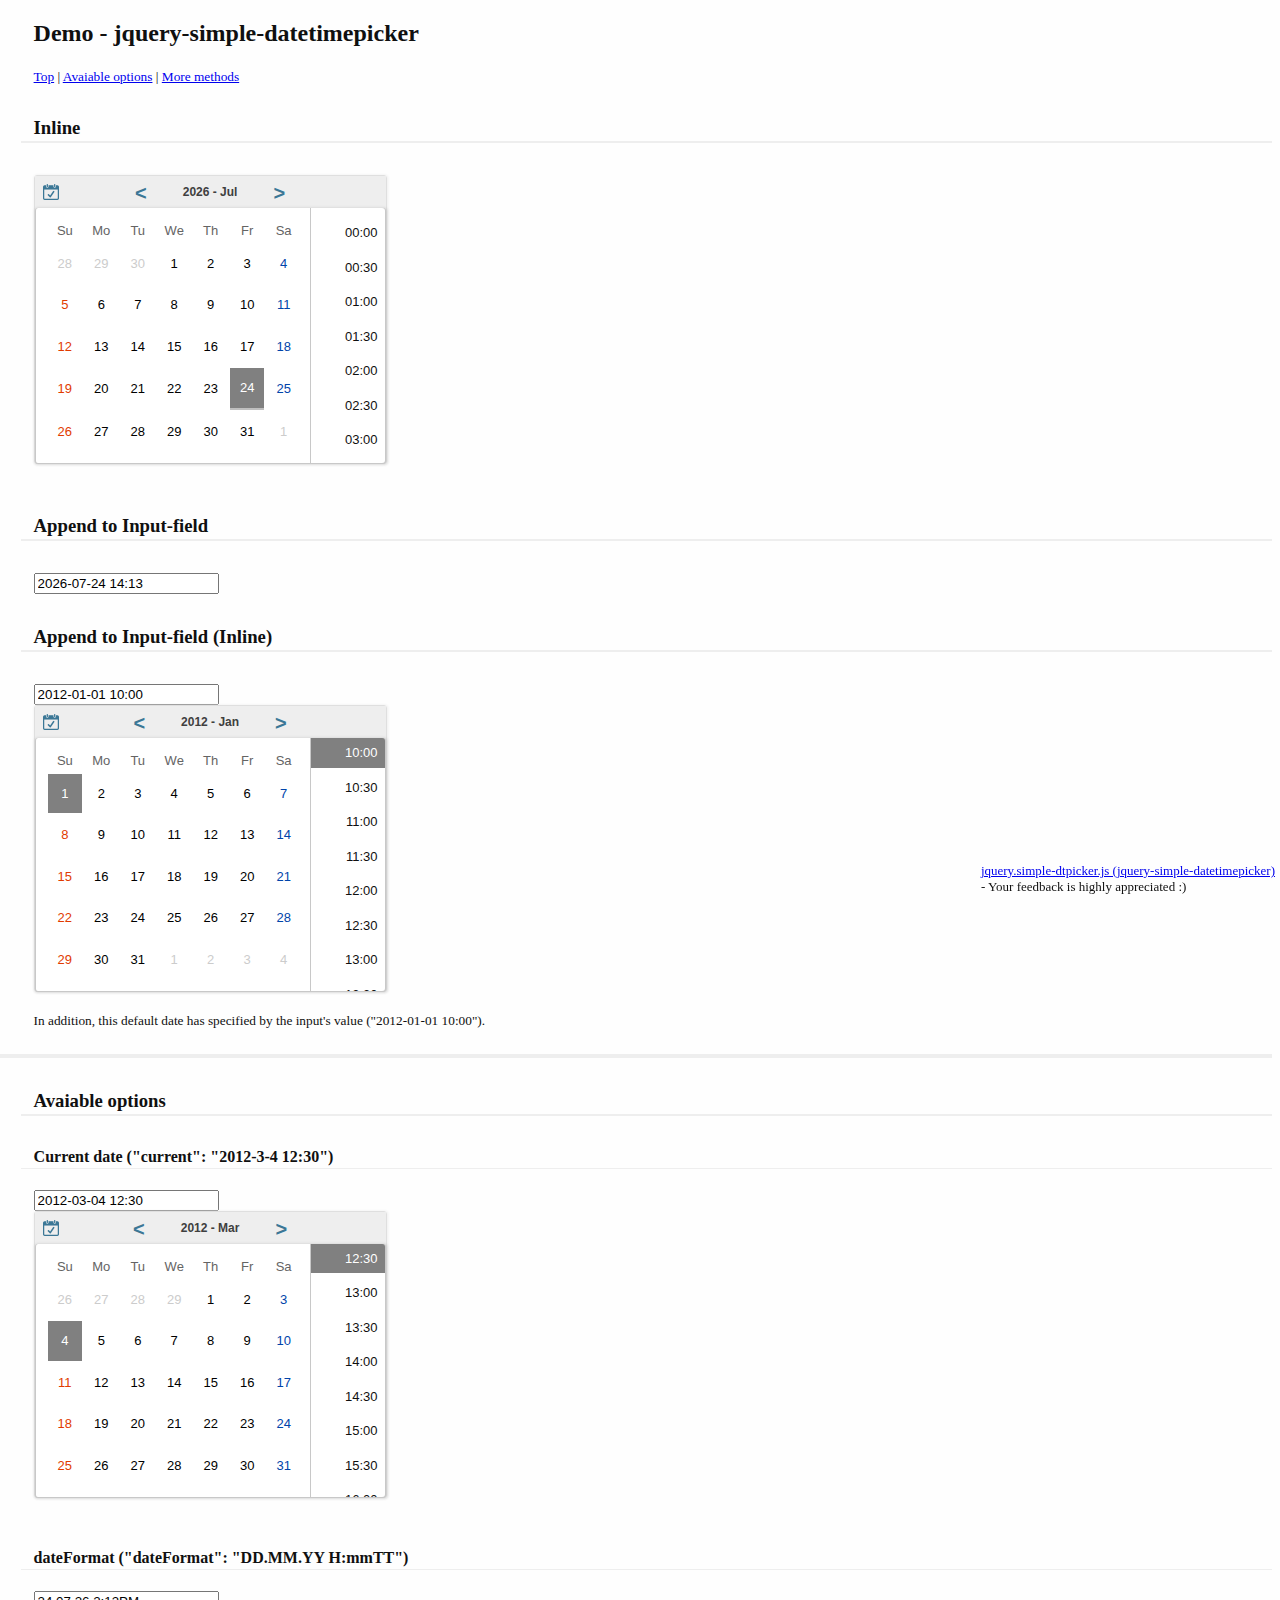
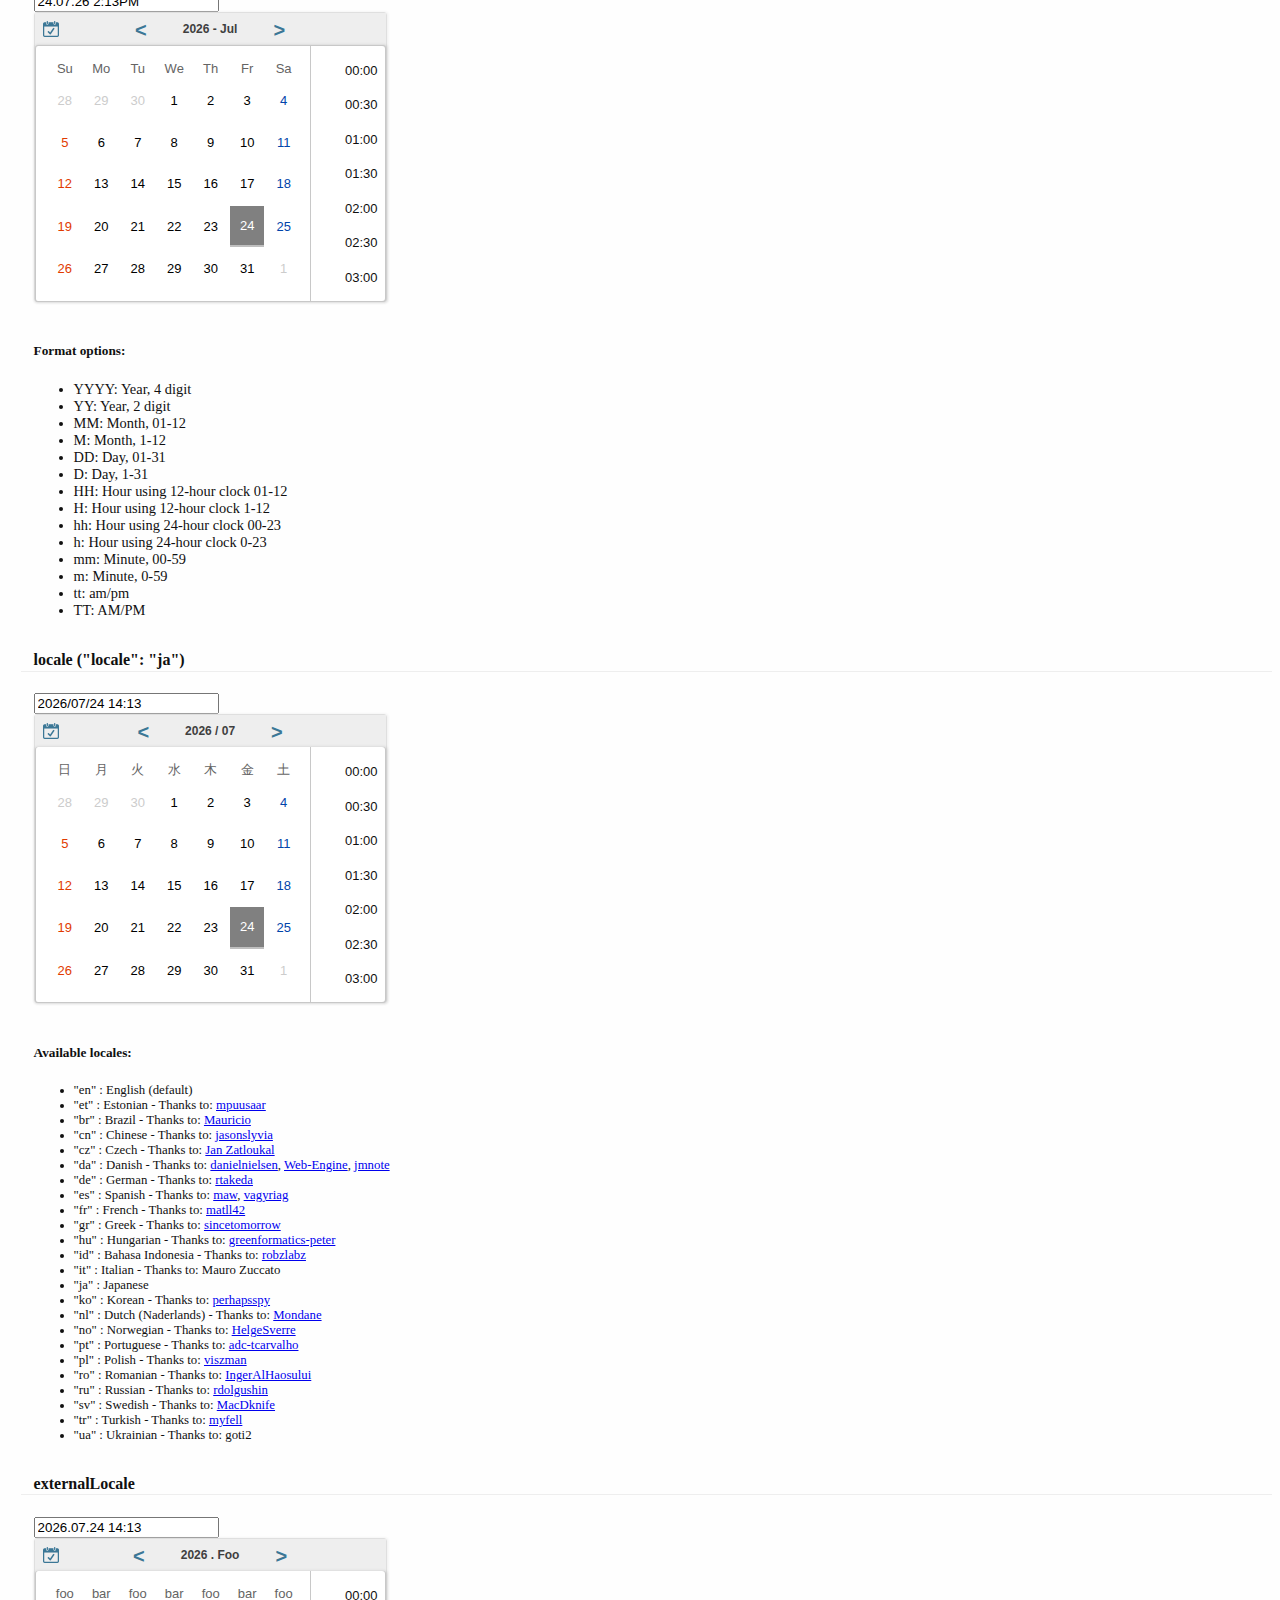
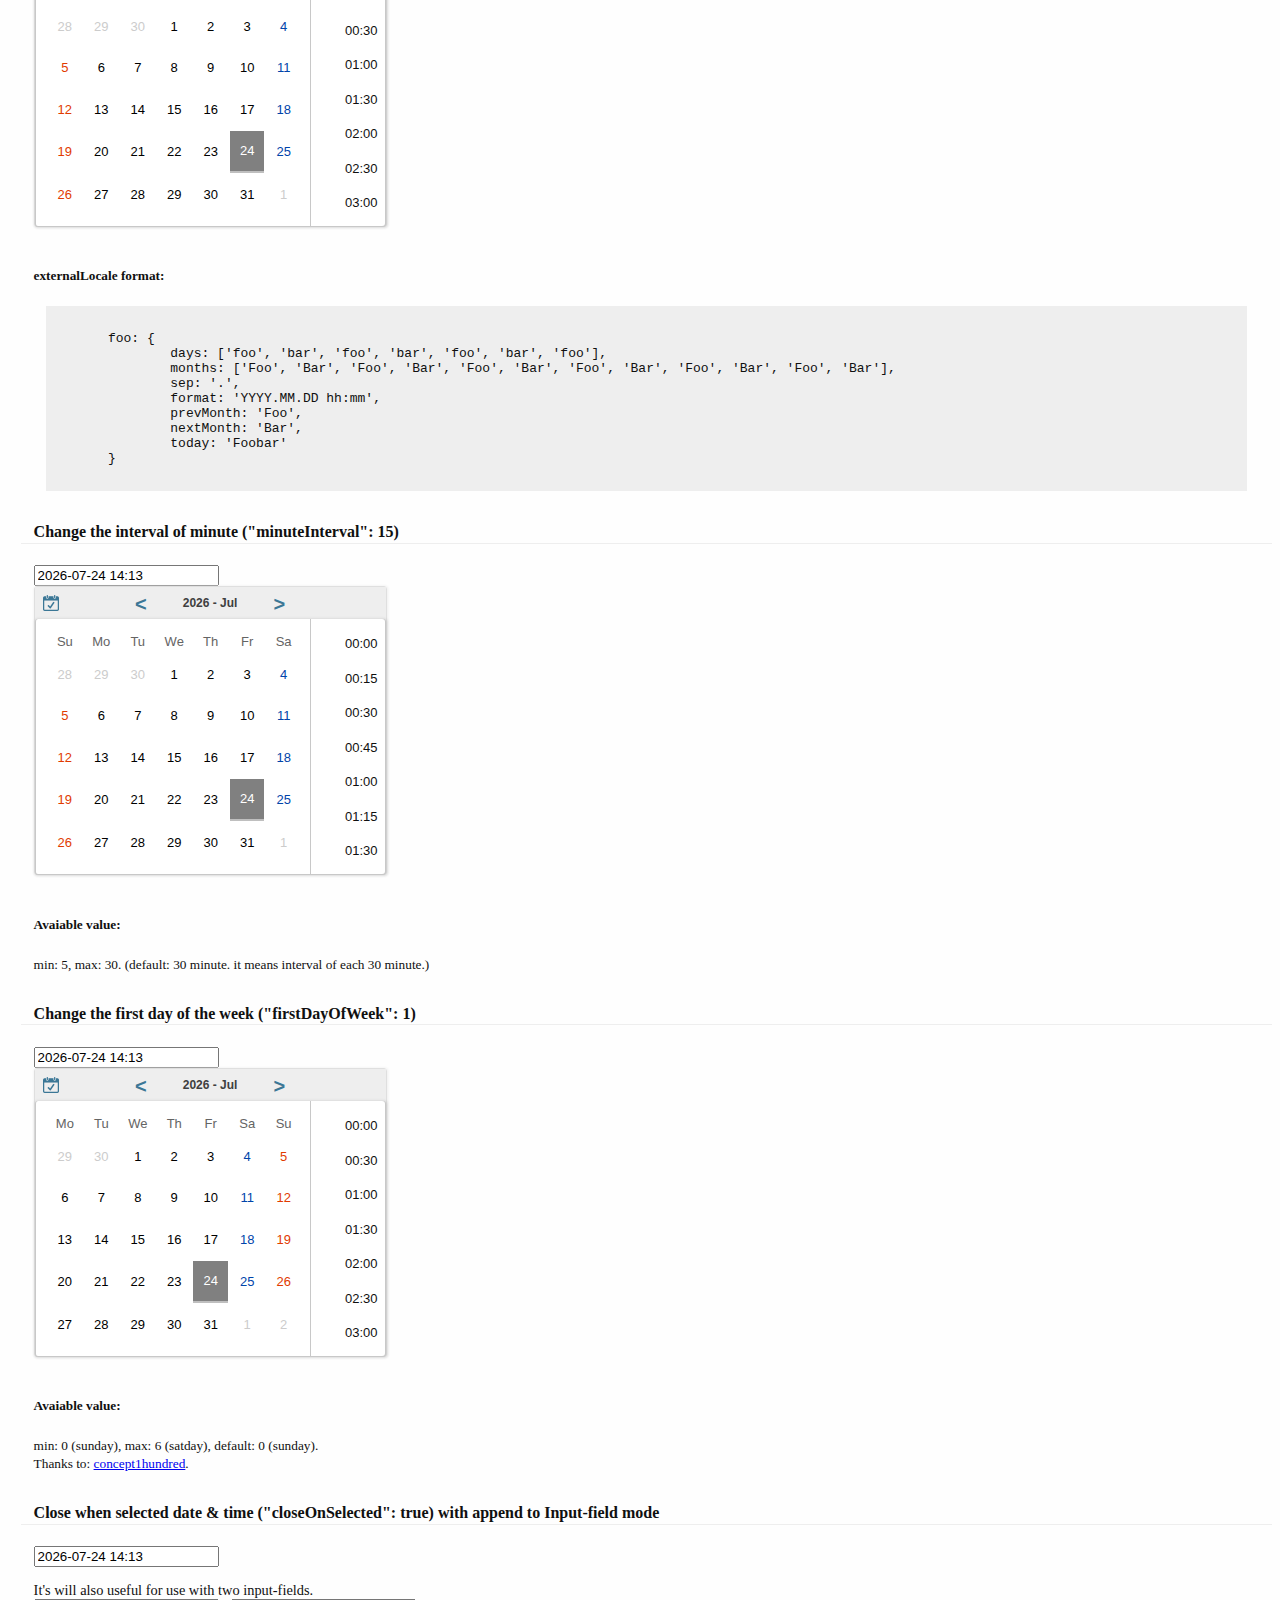
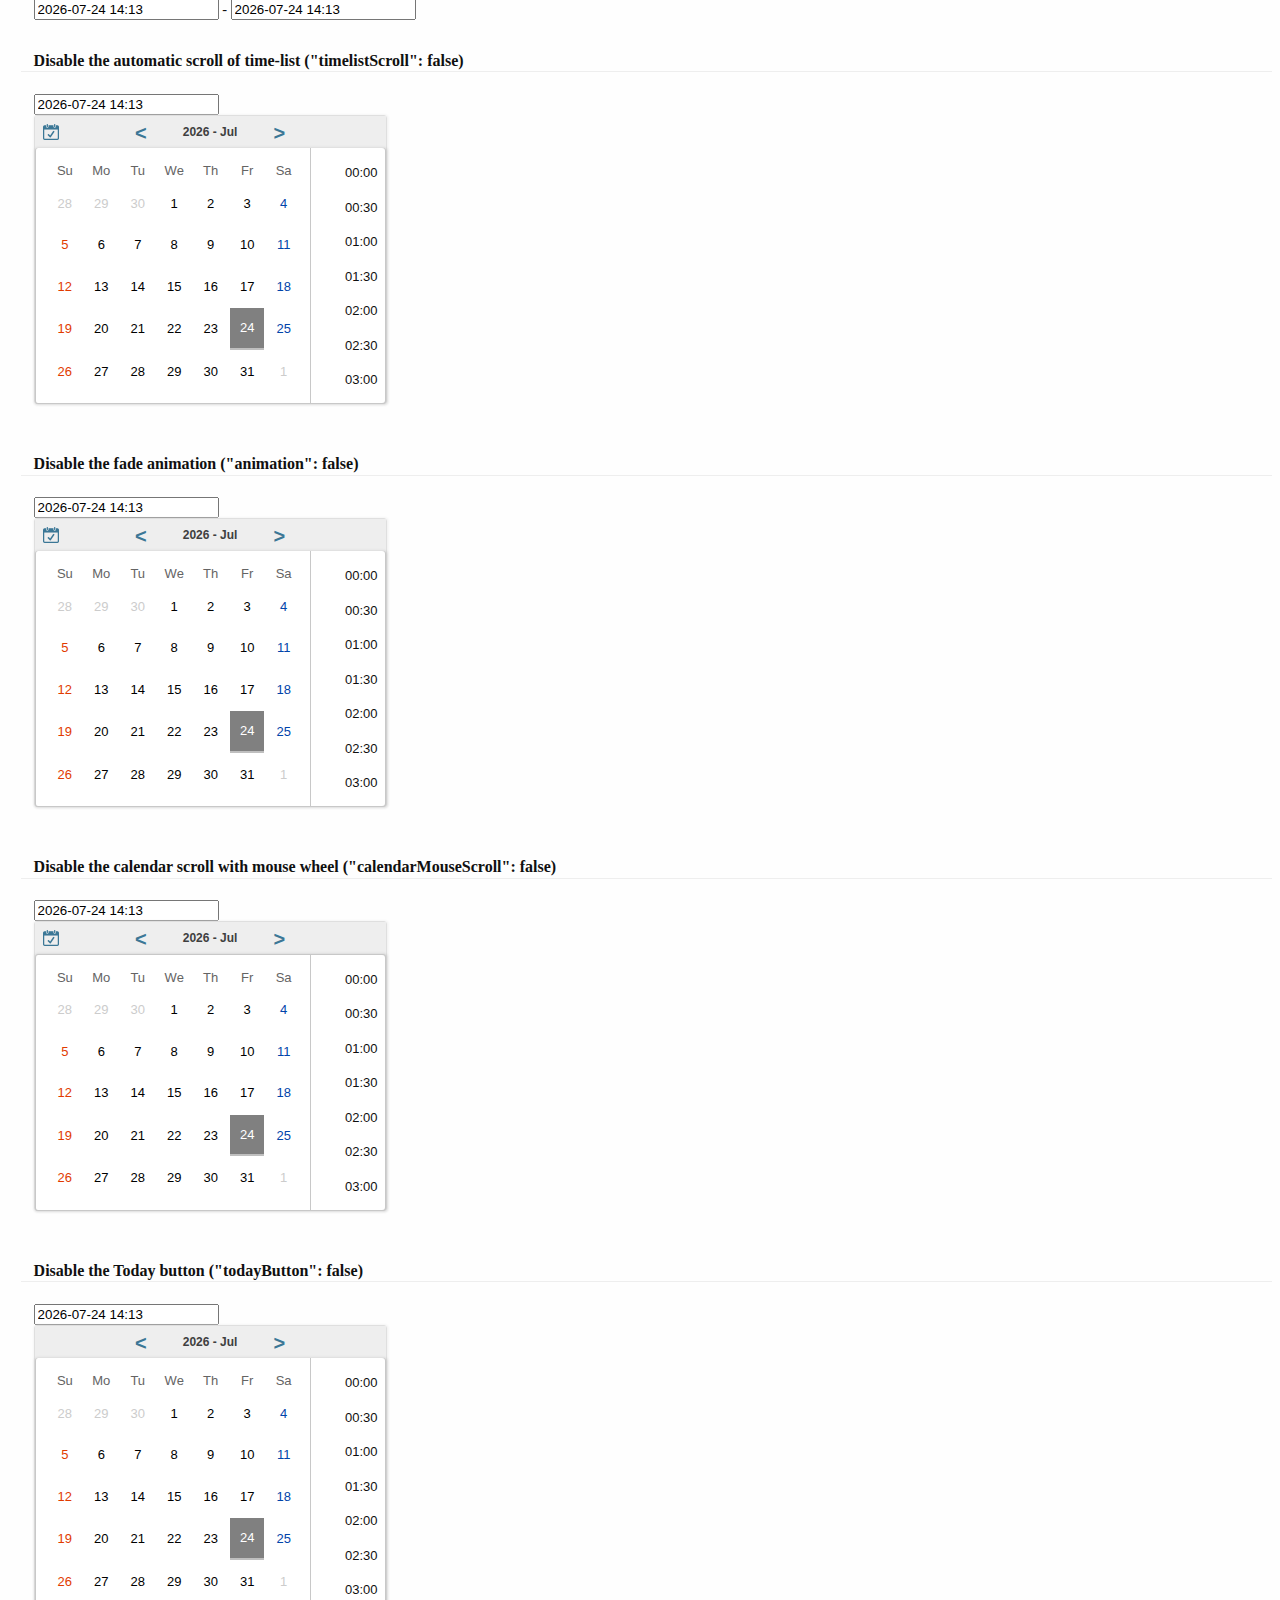
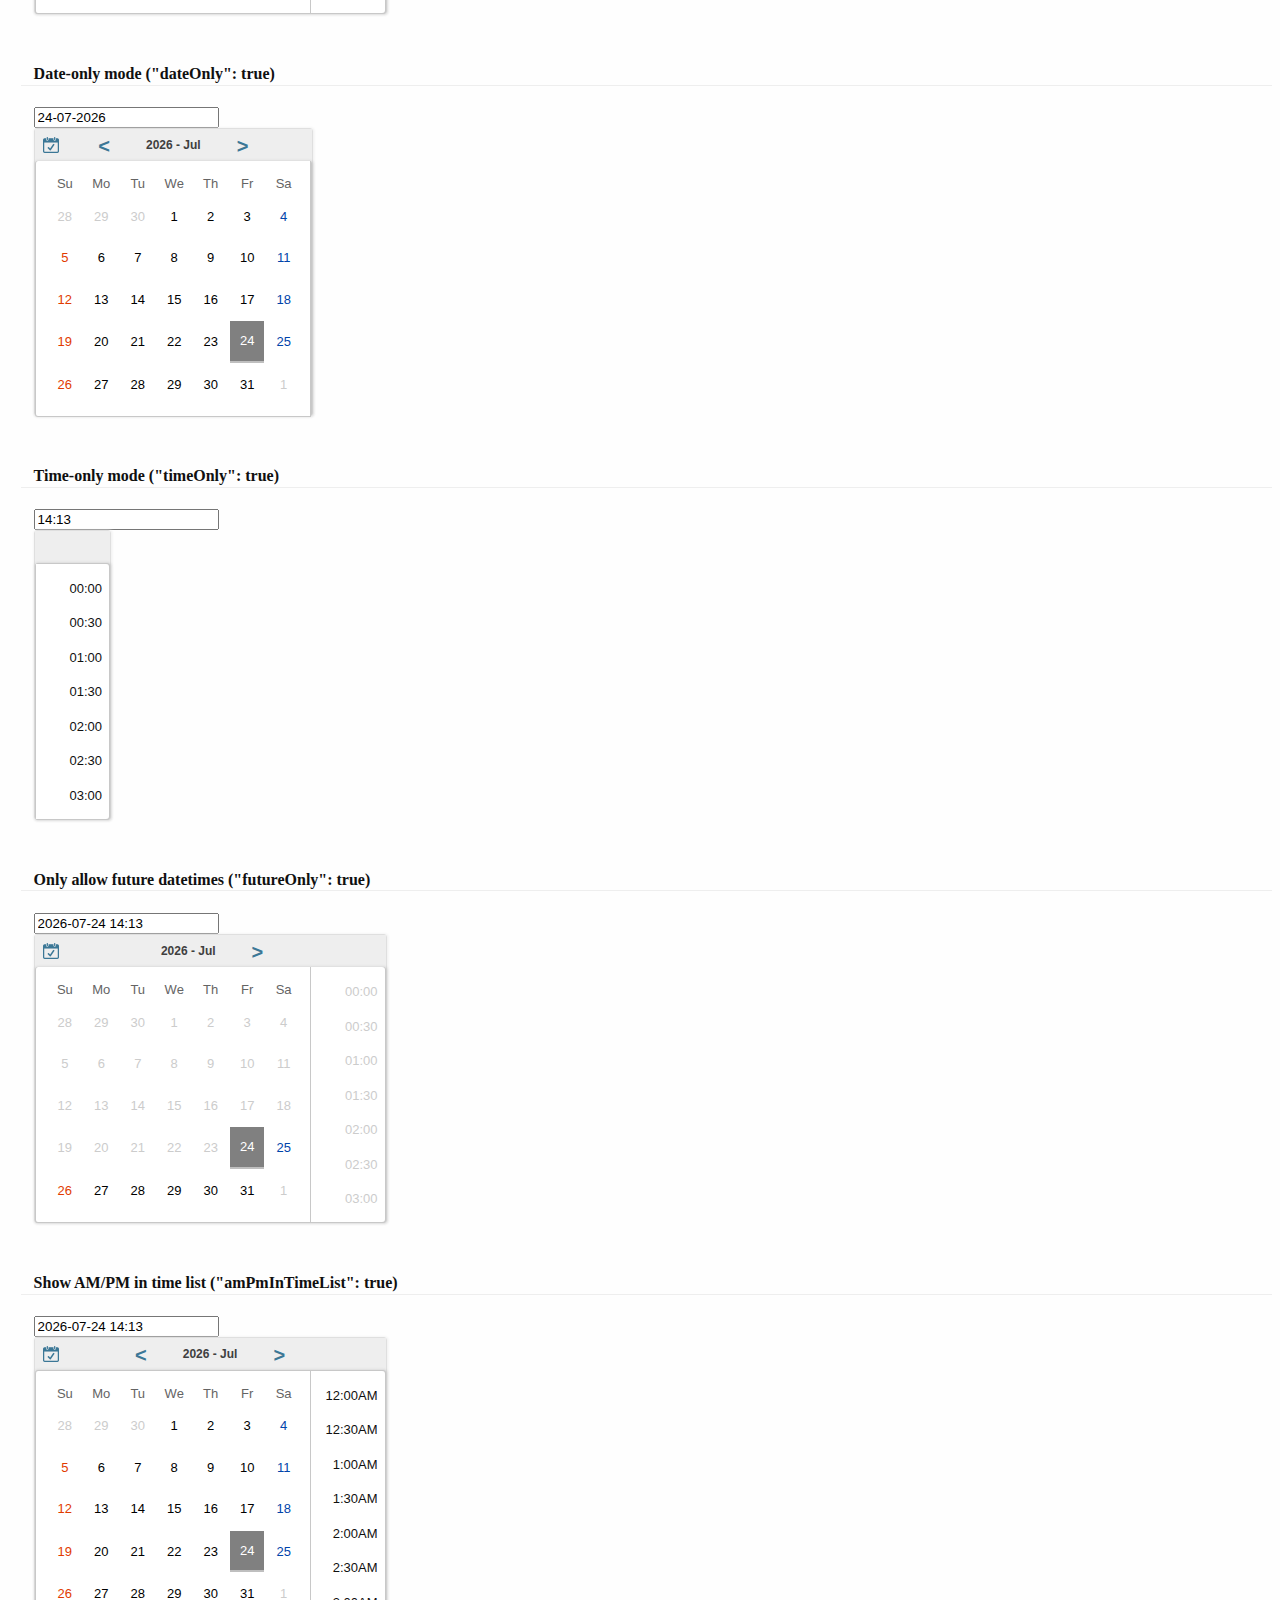
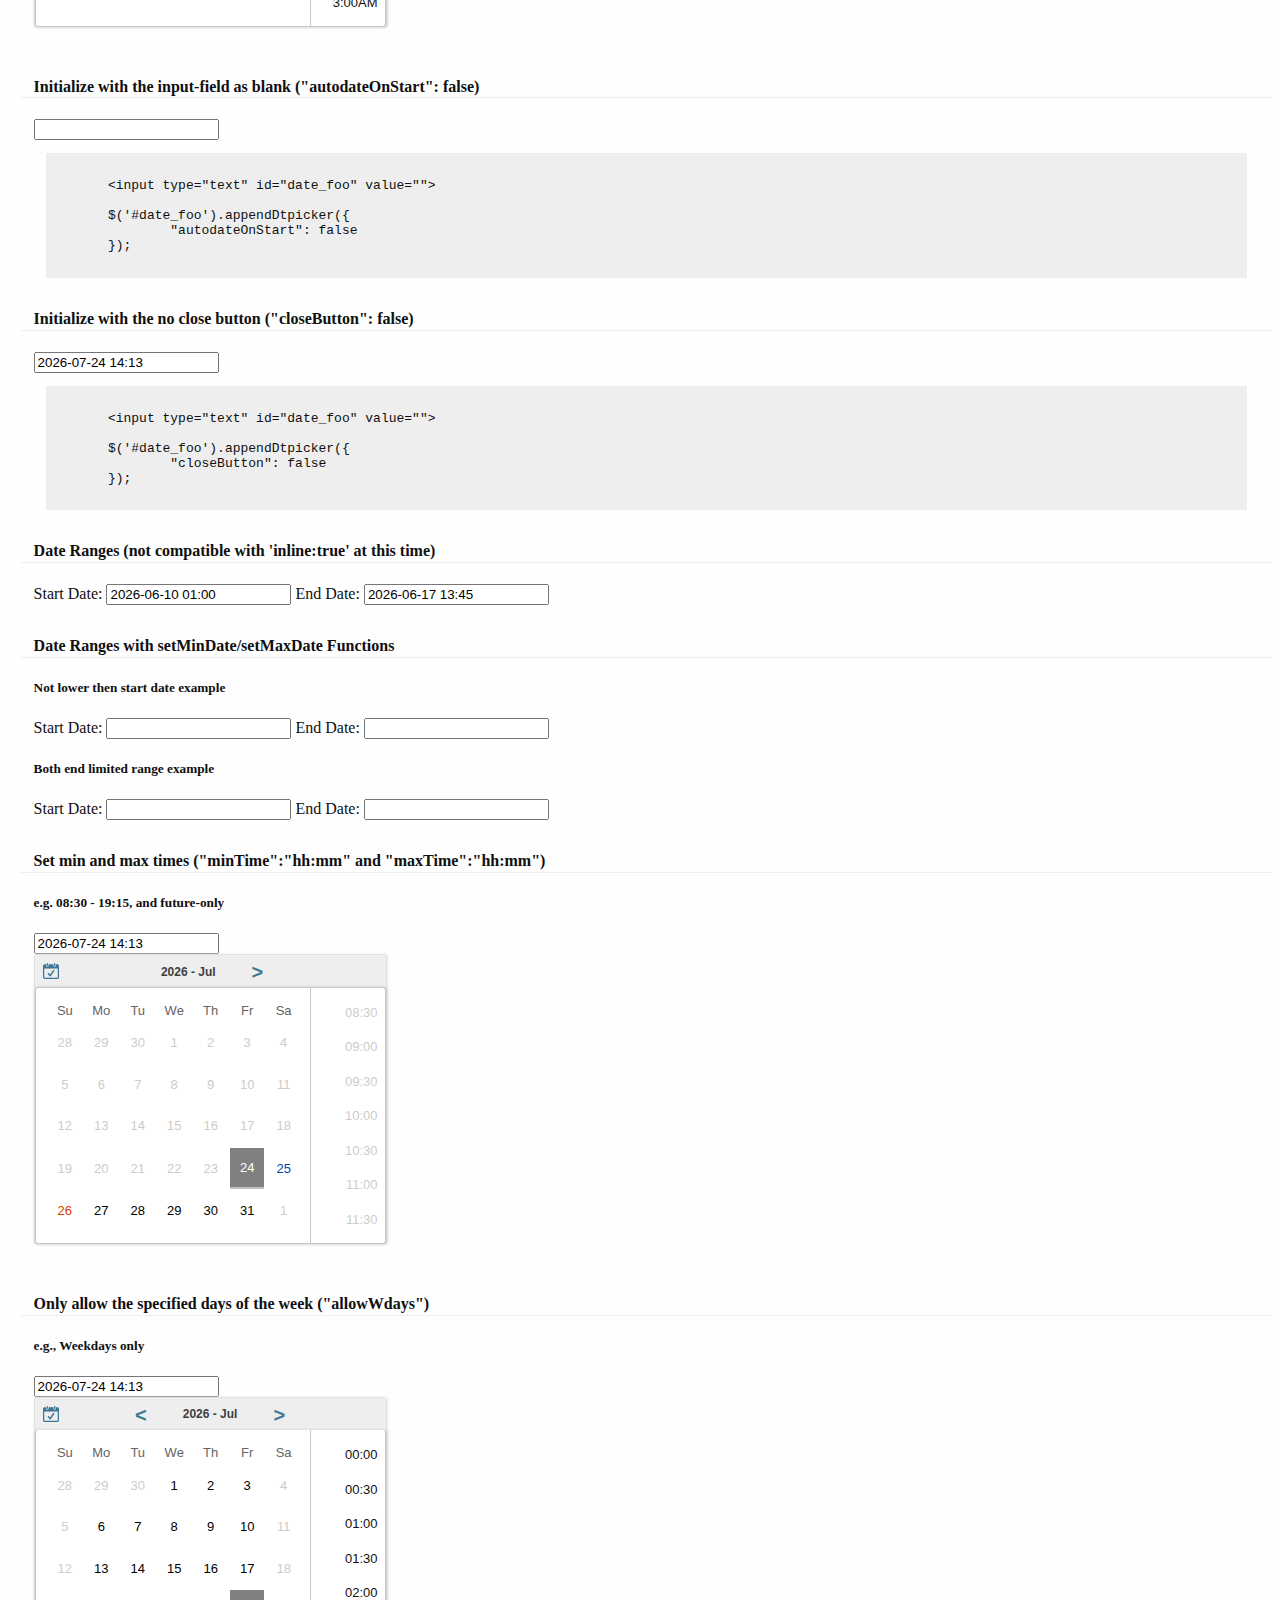
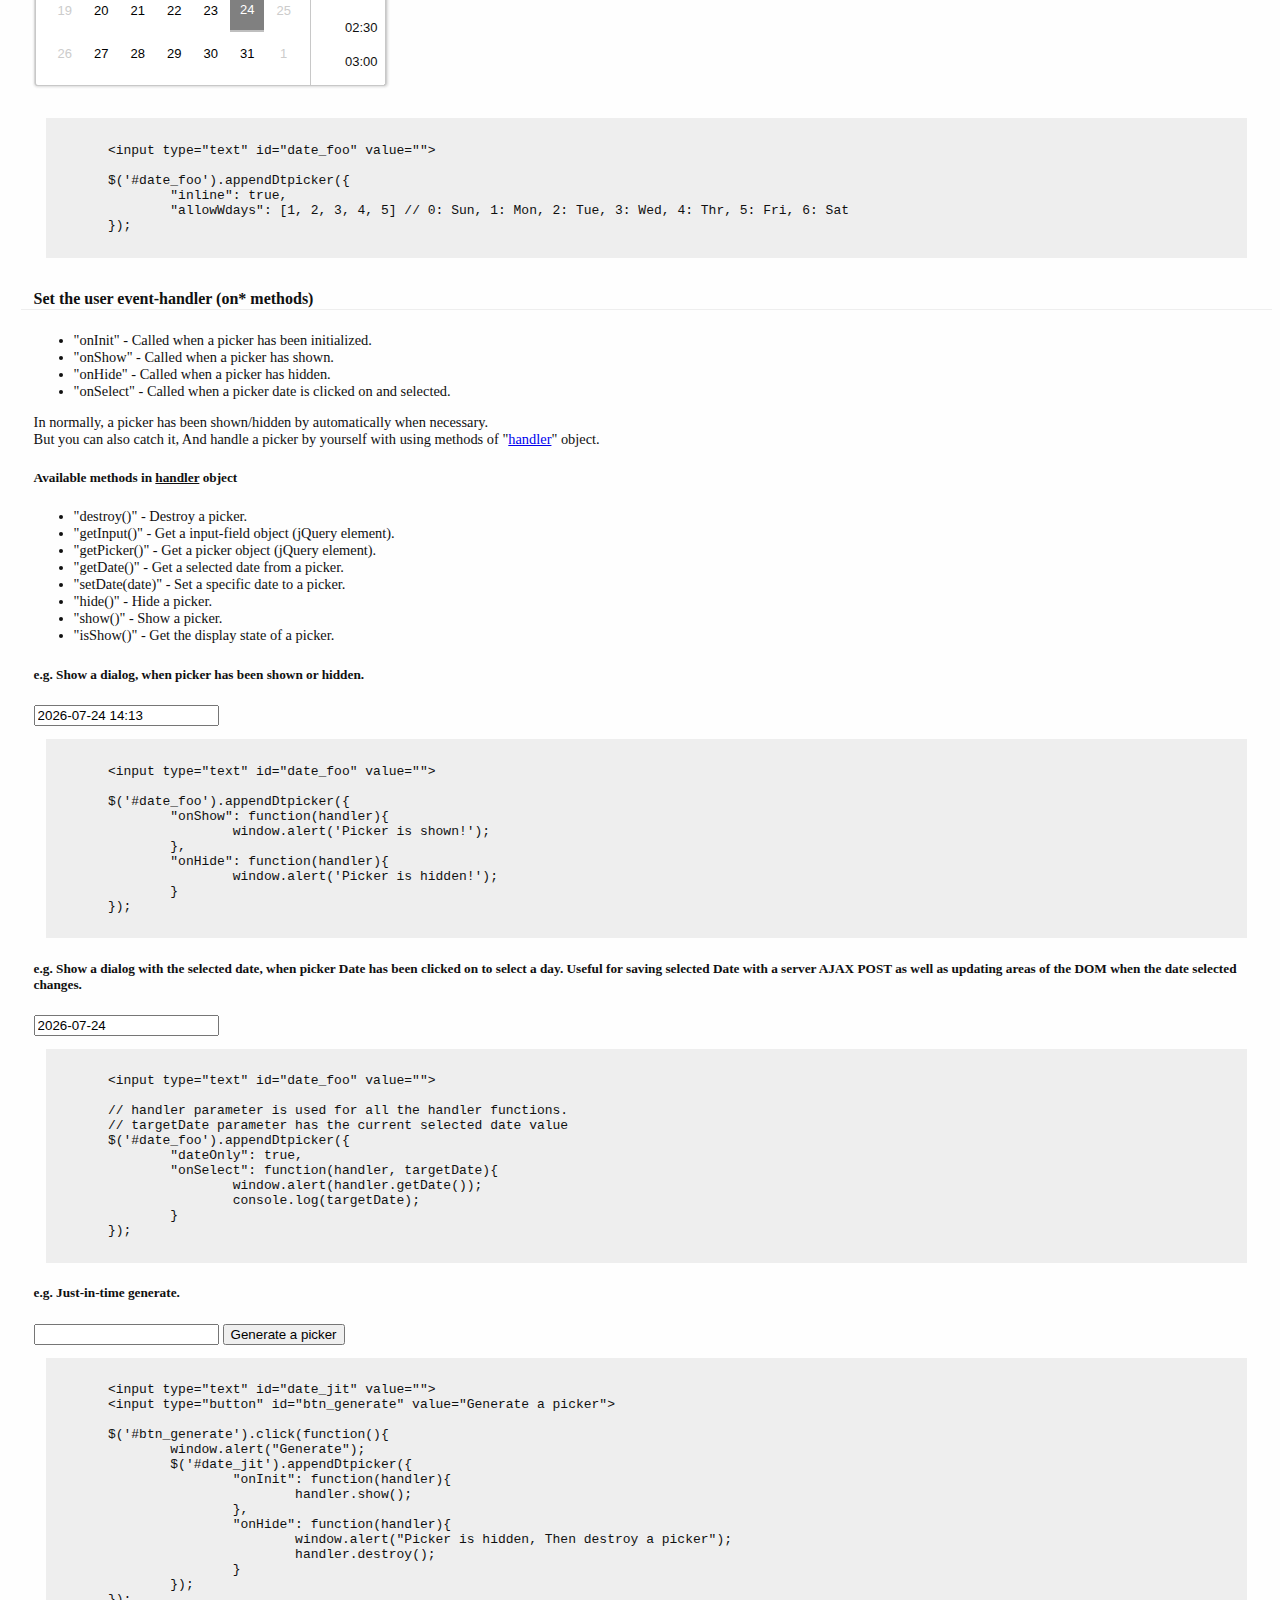
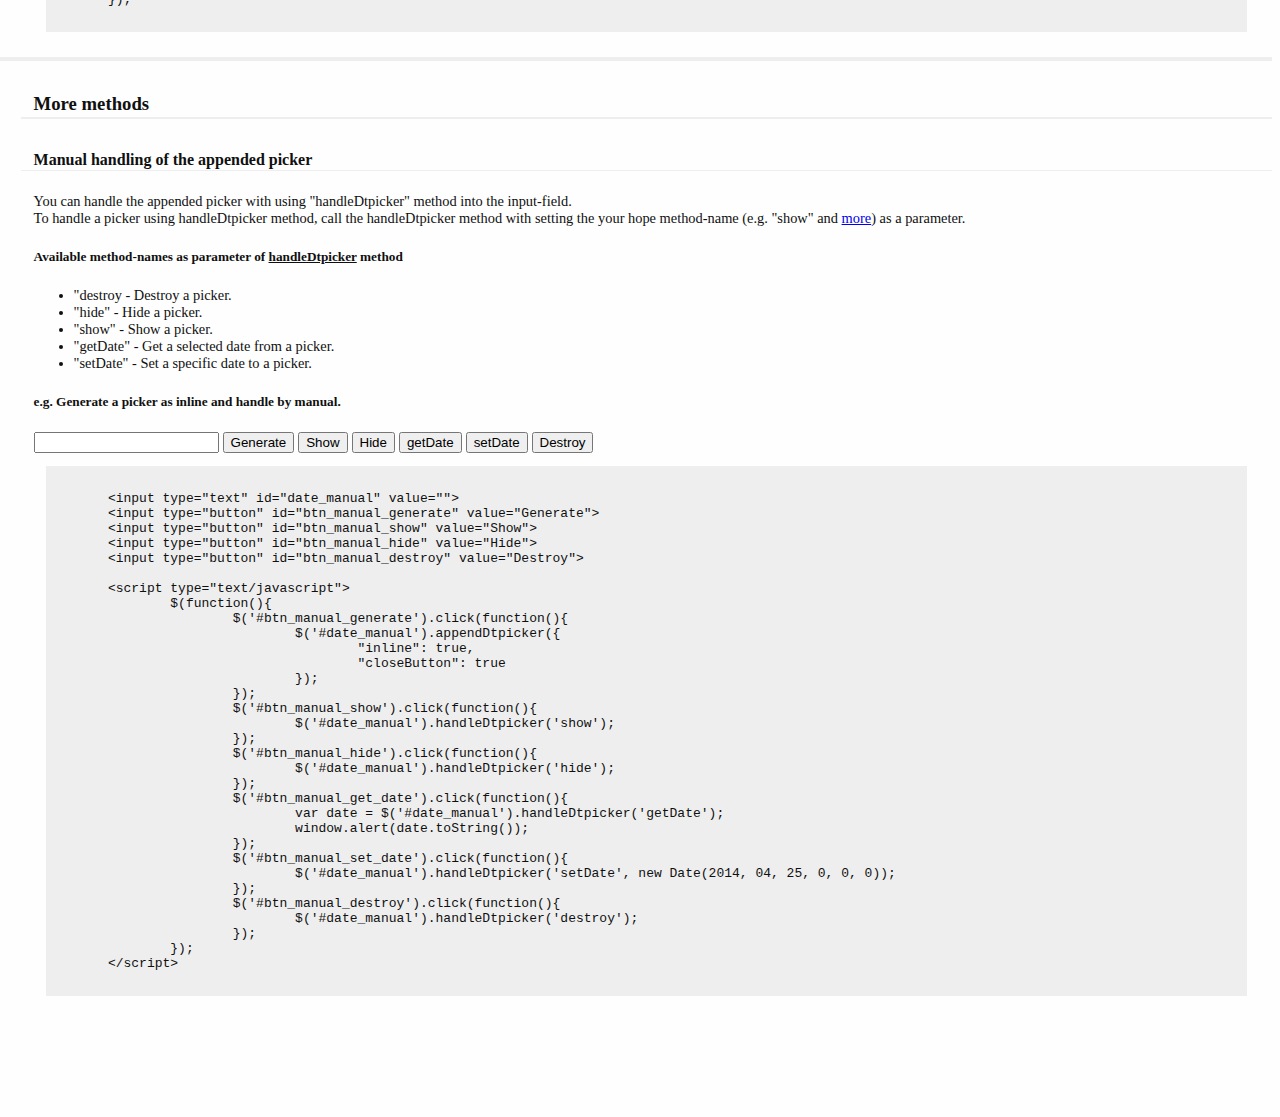
<file: assets/js/jQuery-Date-Time-Picke-Plugin-Simple-Datetimepicker/jquery.simple-dtpicker.html>
<!DOCTYPE html>
<html>
<head>
	<meta charset="UTF-8">
	<title>Demo - jquery-simple-datetimepicker</title>
    <link rel="icon" href="http://203.193.173.125/buildriseshine/favicon.png" />

	<!--Requirement jQuery-->
	<script type="text/javascript" src="http://ajax.googleapis.com/ajax/libs/jquery/1.7.2/jquery.min.js"></script>
	<!--Load Script and Stylesheet -->
	<script type="text/javascript" src="jquery.simple-dtpicker.js"></script>
	<link type="text/css" href="jquery.simple-dtpicker.css" rel="stylesheet" />
	<!---->

	<style type="text/css">
		body { background-color: #fefefe; padding-left: 2%; padding-bottom: 100px; color: #101010; }
		footer{ font-size:small;position:fixed;right:5px;bottom:5px; }
		a:link, a:visited  { color: #0000ee; }
		pre{ background-color: #eeeeee; margin-left: 1%; margin-right: 2%; padding: 2% 2% 2% 5%; }
		p { font-size: 0.9rem; }
		ul { font-size: 0.9rem; }
		hr { border: 2px solid #eeeeee; margin: 2% 0% 2% -3%; }
		h3 { border-bottom: 2px solid #eeeeee; margin: 2rem 0 2rem -1%; padding-left: 1%; padding-bottom: 0.1em; }
		h4 { border-bottom: 1px solid #eeeeee; margin-top: 2rem; margin-left: -1%; padding-left: 1%; padding-bottom: 0.1em; }
	</style>
</head>
<body>
	<header>
		<h2>Demo - jquery-simple-datetimepicker</h2>
	</header>
	<small class="nav"><a href="#">Top</a> | <a href="#section_available_options">Avaiable options</a> | <a href="#section_more_methods">More methods</a></small>

	<h3>Inline</h3>
	<div id="date_picker"> </div>
	<script type="text/javascript">
		$(function(){
			$('#date_picker').dtpicker();
		});
	</script>

	<h3>Append to Input-field</h3>
	<input type="text" name="date" value="">
	<script type="text/javascript">
		$(function(){
			$('*[name=date]').appendDtpicker();
		});
	</script>

	<h3>Append to Input-field (Inline)</h3>
	<input type="text" name="date2" value="2012/01/01 10:00">
	<script type="text/javascript">
		$(function(){
			$('*[name=date2]').appendDtpicker({"inline": true});
		});
	</script>
	<small>In addition, this default date has specified by the input's value ("2012-01-01 10:00").</small>

	<hr />

	<h3 id="section_available_options">Avaiable options</h3>

		<h4>Current date ("current": "2012-3-4 12:30")</h4>
		<input type="text" name="date3" value="">
		<script type="text/javascript">
			$(function(){
				$('*[name=date3]').appendDtpicker({
					"inline": true,
					"current": "2012-3-4 12:30"
				});
			});
		</script>

		<h4>dateFormat ("dateFormat": "DD.MM.YY H:mmTT")</h4>
		<input type="text" name="date4" value="">
		<script type="text/javascript">
			$(function(){
				$('*[name=date4]').appendDtpicker({
					"inline": true,
					"dateFormat": "DD.MM.YY H:mmTT"
				});
			});
		</script>
		<h5>Format options:</h5>
		<ul>
			<li>YYYY: Year, 4 digit</li>
			<li>YY: Year, 2 digit</li>
			<li>MM: Month, 01-12</li>
			<li>M: Month, 1-12</li>
			<li>DD: Day, 01-31</li>
			<li>D: Day, 1-31</li>
			<li>HH: Hour using 12-hour clock 01-12</li>
			<li>H: Hour using 12-hour clock 1-12</li>
			<li>hh: Hour using 24-hour clock 00-23</li>
			<li>h: Hour using 24-hour clock 0-23</li>
			<li>mm: Minute, 00-59</li>
			<li>m: Minute, 0-59</li>
			<li>tt: am/pm</li>
			<li>TT: AM/PM</li>
		</ul>

		<h4>locale ("locale": "ja")</h4>
		<input type="text" name="date5" value="">
		<script type="text/javascript">
			$(function(){
				$('*[name=date5]').appendDtpicker({
					"inline": true,
					"locale": "ja"
				});
			});
		</script>
		<h5>Available locales:</h5>
		<ul style="font-size: 0.8em;">
			<li>"en" : English (default)</li>
			<li>"et" : Estonian - Thanks to: <a href="https://github.com/mpuusaar">mpuusaar</a></li>
			<li>"br" : Brazil - Thanks to: <a href="http://www.mauricioprof.com/site/principal.php">Mauricio</a></li>
			<li>"cn" : Chinese - Thanks to: <a href="https://github.com/jasonslyvia">jasonslyvia</a></li>
			<li>"cz" : Czech - Thanks to: <a href="http://rotten77.cz/">Jan Zatloukal</a></li>
			<li>"da" : Danish - Thanks to: <a href="https://github.com/danielnielsen">danielnielsen</a>, <a href="https://github.com/Web-Engine">Web-Engine</a>, <a href="https://github.com/jmnote">jmnote</a></li>
			<li>"de" : German - Thanks to: <a href="https://github.com/rtakeda">rtakeda</a></li>
			<li>"es" : Spanish - Thanks to: <a href="https://github.com/maw">maw</a>, <a href="https://github.com/vagyriag">vagyriag</a></li>
			<li>"fr" : French - Thanks to: <a href="https://github.com/matll42">matll42</a></li>
			<li>"gr" : Greek - Thanks to: <a href="https://github.com/sincetomorrow">sincetomorrow</a></li>
			<li>"hu" : Hungarian - Thanks to: <a href="https://github.com/greenformatics-peter">greenformatics-peter</a></li>
			<li>"id" : Bahasa Indonesia - Thanks to: <a href="https://github.com/robzlabz">robzlabz</a></li>
			<li>"it" : Italian - Thanks to: Mauro Zuccato</li>
			<li>"ja" : Japanese</li>
			<li>"ko" : Korean - Thanks to: <a href="https://github.com/perhapsspy">perhapsspy</a></li>
			<li>"nl" : Dutch (Naderlands) - Thanks to: <a href="https://github.com/Mondane">Mondane</a></li>
			<li>"no" : Norwegian - Thanks to: <a href="https://github.com/HelgeSverre">HelgeSverre</a></li>
			<li>"pt" : Portuguese - Thanks to: <a href="https://github.com/adc-tcarvalho">adc-tcarvalho</a></li>
			<li>"pl" : Polish - Thanks to: <a href="https://github.com/viszman">viszman</a></li>
			<li>"ro" : Romanian - Thanks to: <a href="https://github.com/IngerAlHaosului">IngerAlHaosului</a></li>
			<li>"ru" : Russian - Thanks to: <a href="https://github.com/rdolgushin">rdolgushin</a></li>
			<li>"sv" : Swedish - Thanks to: <a href="https://github.com/MacDknife">MacDknife</a></li>
			<li>"tr" : Turkish - Thanks to: <a href="https://github.com/myfell">myfell</a></li>
			<li>"ua" : Ukrainian - Thanks to: goti2</li>
		</ul>

		<h4>externalLocale</h4>
		<input type="text" name="externalLocale" value="">
		<script type="text/javascript">
			$(function(){
				$('*[name=externalLocale]').appendDtpicker({
					"inline": true,
					"locale": "foo",
					"externalLocale": {
						foo: {
							days: ['foo', 'bar', 'foo', 'bar', 'foo', 'bar', 'foo'],
							months: ['Foo', 'Bar', 'Foo', 'Bar', 'Foo', 'Bar', 'Foo', 'Bar', 'Foo', 'Bar', 'Foo', 'Bar'],
							sep: '.',
							format: 'YYYY.MM.DD hh:mm',
							prevMonth: 'Foo',
							nextMonth: 'Bar',
							today: 'Foobar'
						}
					}
				});
			});
		</script>
		<h5>externalLocale format:</h5>
		<pre>foo: {
	days: ['foo', 'bar', 'foo', 'bar', 'foo', 'bar', 'foo'],
	months: ['Foo', 'Bar', 'Foo', 'Bar', 'Foo', 'Bar', 'Foo', 'Bar', 'Foo', 'Bar', 'Foo', 'Bar'],
	sep: '.',
	format: 'YYYY.MM.DD hh:mm',
	prevMonth: 'Foo',
	nextMonth: 'Bar',
	today: 'Foobar'
}</pre>

		<h4>Change the interval of minute ("minuteInterval": 15)</h4>
		<input type="text" name="date6" value="">
		<script type="text/javascript">
			$(function(){
				$('*[name=date6]').appendDtpicker({
					"inline": true,
					"minuteInterval": 15
				});
			});
		</script>
		<h5>Avaiable value:</h5>
		<small>min: 5, max: 30. (default: 30 minute. it means interval of each 30 minute.)</small><br />

		<h4>Change the first day of the week ("firstDayOfWeek": 1)</h4>
		<input type="text" name="date8" value="">
		<script type="text/javascript">
			$(function(){
				$('*[name=date8]').appendDtpicker({
					"inline": true,
					"firstDayOfWeek": 1
				});
			});
		</script>
		<h5>Avaiable value:</h5>
		<small>min: 0 (sunday), max: 6 (satday), default: 0 (sunday). </small><br />
		<small>Thanks to: <a href="https://github.com/concept1hundred">concept1hundred</a>.</small>

		<h4>Close when selected date &amp; time ("closeOnSelected": true) with append to Input-field mode</h4>
		<p>
			<input type="text" name="date9" value="">
			<script type="text/javascript">
				$(function(){
					$('*[name=date9]').appendDtpicker({
						"closeOnSelected": true
					});
				});
			</script>
		</p>

		<p>
			It's will also useful for use with two input-fields.<br />
			<input type="text" name="date10" value="">
			-
			<input type="text" name="date11" value="">
			<script type="text/javascript">
				$(function(){
					$('*[name=date10]').appendDtpicker({
						"closeOnSelected": true
					});
				});
				$(function(){
					$('*[name=date11]').appendDtpicker({
						"closeOnSelected": true
					});
				});
			</script>
		</p>

		<h4>Disable the automatic scroll of time-list ("timelistScroll": false)</h4>
		<input type="text" name="date12" value="">
		<script type="text/javascript">
			$(function(){
				$('*[name=date12]').appendDtpicker({
					"inline": true,
					"timelistScroll": false
				});
			});
		</script>

		<h4>Disable the fade animation ("animation": false)</h4>
		<input type="text" name="date7" value="">
		<script type="text/javascript">
			$(function(){
				$('*[name=date7]').appendDtpicker({
					"inline": true,
					"animation": false
				});
			});
		</script>

		<h4>Disable the calendar scroll with mouse wheel ("calendarMouseScroll": false)</h4>
		<input type="text" name="date13" value="">
		<script type="text/javascript">
			$(function(){
				$('*[name=date13]').appendDtpicker({
					"inline": true,
					"calendarMouseScroll": false
				});
			});
		</script>

		<h4>Disable the Today button ("todayButton": false)</h4>
		<input type="text" name="date14" value="">
		<script type="text/javascript">
			$(function(){
				$('*[name=date14]').appendDtpicker({
					"inline": true,
					"todayButton": false
				});
			});
		</script>

		<h4>Date-only mode ("dateOnly": true)</h4>
		<input type="text" name="date15" value="">
		<script type="text/javascript">
			$(function(){
				$('*[name=date15]').appendDtpicker({
					"inline": true,
					"dateOnly": true,
					"dateFormat": "DD-MM-YYYY"
				});
			});
		</script>

		<h4>Time-only mode ("timeOnly": true)</h4>
		<input type="text" name="date-time-only" value="">
		<script type="text/javascript">
			$(function(){
				$('*[name=date-time-only]').appendDtpicker({
					"inline": true,
					"timeOnly": true,
				});
			});
		</script>

		<h4>Only allow future datetimes ("futureOnly": true)</h4>
		<input type="text" name="date16" value="">
		<script type="text/javascript">
			$(function(){
				$('*[name=date16]').appendDtpicker({
					"inline": true,
					"futureOnly": true
				});
			});
		</script>

		<h4>Show AM/PM in time list ("amPmInTimeList": true)</h4>
		<input type="text" name="date19" value="">
		<script type="text/javascript">
			$(function(){
				$('*[name=date19]').appendDtpicker({
					"inline": true,
					"amPmInTimeList": true
				});
			});
		</script>

		<h4>Initialize with the input-field as blank ("autodateOnStart": false)</h4>
		<div>
			<input type="text" name="date_false_autodateonstart" value="">
			<script type="text/javascript">
				$(function(){
					$('*[name=date_false_autodateonstart]').appendDtpicker({
						"autodateOnStart": false
					});
				});
			</script>
			<pre>
&lt;input type=&quot;text&quot; id=&quot;date_foo&quot; value=&quot;&quot;&gt;

$('#date_foo').appendDtpicker({
	"autodateOnStart": false
});</pre>
		</div>

		<h4>Initialize with the no close button ("closeButton": false)</h4>
		<div>
			<input type="text" name="date_false_closeButton" value="">
			<script type="text/javascript">
				$(function(){
					$('*[name=date_false_closeButton]').appendDtpicker({
						"closeButton": false
					});
				});
			</script>
			<pre>
&lt;input type=&quot;text&quot; id=&quot;date_foo&quot; value=&quot;&quot;&gt;

$('#date_foo').appendDtpicker({
	"closeButton": false
});</pre>
		</div>

		<h4>Date Ranges (not compatible with 'inline:true' at this time)</h4>
		<label for='start_time'> Start Date: </label>
			<input type="text" name="start_time" id="start_time" value="">

		<label for='end_time'> End Date: </label>
			<input type="text" name="end_time" id="end_time" value="">
		<script type="text/javascript">
			$(function(){
			 	// -- Example Only - Set the date range --
				var d = new Date();
				d.setDate(10);
				$('#start_time').val(d.getFullYear() + '-' + d.getMonth() + '-' + d.getDate() + " 1:00 pm");
				// Example Only - Set the end date to 7 days in the future so we have an actual
				d.setDate(d.getDate() + 7);
				$('#end_time').val(d.getFullYear() + '-' + d.getMonth() + '-' + d.getDate() + " 13:45 ");
				// -- End Example Only Code --

				// Attach a change event to end_time -
				// NOTE we are using '#ID' instead of '*[name=]' selectors in this example to ensure we have the correct field
				$('#end_time').change(function() {
				    $('#start_time').appendDtpicker({
					    maxDate: $('#end_time').val() // when the end time changes, update the maxDate on the start field
				    });
				});

				$('#start_time').change(function() {
				    $('#end_time').appendDtpicker({
					    minDate: $('#start_time').val() // when the start time changes, update the minDate on the end field
				    });
				});

				// trigger change event so datapickers get attached
				$('#end_time').trigger('change');
				$('#start_time').trigger('change');
			});
		</script>

		<h4>Date Ranges with setMinDate/setMaxDate Functions</h4>
		<h5>Not lower then start date example</h5>
		<label for='startdt'> Start Date: </label>
			<input type="text" class="dtpicker" name="startdt" id="startdt" value="">

		<label for='enddt'> End Date: </label>
			<input type="text" class="dtpicker" name="enddt" id="enddt" value="">
		<script type="text/javascript">
			$(function(){
			 	// -- append by class just for lower strings count --
				$('.dtpicker').appendDtpicker({"minuteInterval": 15, "calendarMouseScroll": false, "futureOnly": true, "autodateOnStart": false});

				$('#startdt').change(function() {
				     $('#enddt').handleDtpicker('setMinDate', $('#startdt').val()); //set end datetime not lower then start datetime
				});
			});
		</script>

		<h5>Both end limited range example</h5>
		<label for='startdt2'> Start Date: </label>
			<input type="text" class="dtpicker2" name="startdt2" id="startdt2" value="">

		<label for='enddt2'> End Date: </label>
			<input type="text" class="dtpicker2" name="enddt2" id="enddt2" value="">
		<script type="text/javascript">
			$(function(){
			 	// -- append by class just for lower strings count --
				$('.dtpicker2').appendDtpicker({"futureOnly": false, "autodateOnStart": false});

				$('#startdt2').change(function() {
				     var de = new Date($('#startdt2').handleDtpicker('getDate')); // constructor need to avoid linking object
					 de.setDate(de.getDate() + 7);
					 $('#enddt2').handleDtpicker('setMinDate', de); //set min end date is 7 day later then start date
				});
				$('#enddt2').change(function() {
				     var ds = new Date($('#enddt2').handleDtpicker('getDate'));
					 ds.setDate(ds.getDate() - 7);
					 $('#startdt2').handleDtpicker('setMaxDate', ds); //set max end date is 7 day earlier then end date
				});
			});
		</script>

		<h4>Set min and max times ("minTime":"hh:mm" and "maxTime":"hh:mm")</h4>
		<h5>e.g. 08:30 - 19:15, and future-only</h5>
		<div>
			<input type="text" name="date17" value="">
			<script type="text/javascript">
				$(function(){
					$('*[name=date17]').appendDtpicker({
						"inline": true,
						"futureOnly": true,
						"minTime":"08:30",
						"maxTime":"19:15"
					});
				});
			</script>
		</div>

		<h4>Only allow the specified days of the week ("allowWdays")</h4>
		<h5>e.g., Weekdays only</h5>
		<div>
			<input type="text" name="date_allowddays" value="">
			<script type="text/javascript">
				$(function(){
					$('*[name=date_allowddays]').appendDtpicker({
						"inline": true,
						"allowWdays": [1, 2, 3, 4, 5]
					});
				});
			</script>
			<pre>
&lt;input type=&quot;text&quot; id=&quot;date_foo&quot; value=&quot;&quot;&gt;

$('#date_foo').appendDtpicker({
	"inline": true,
	"allowWdays": [1, 2, 3, 4, 5] // 0: Sun, 1: Mon, 2: Tue, 3: Wed, 4: Thr, 5: Fri, 6: Sat
});</pre>
		</div>

		<h4>Set the user event-handler (on* methods)</h4>
		<div>
			<ul>
				<li>"onInit" - Called when a picker has been initialized.</li>
				<li>"onShow" - Called when a picker has shown.</li>
				<li>"onHide" - Called when a picker has hidden.</li>
				<li>"onSelect" - Called when a picker date is clicked on and selected.</li>
			</ul>
			<p>
				In normally, a picker has been shown/hidden by automatically when necessary.<br/>
				But you can also catch it, And handle a picker by yourself with using methods of "<a href="#event-handler_methods">handler</a>" object.
			</p>

			<h5><a name="event-handler_methods">Available methods in <u>handler</u> object</a></h5>
			<div>
				<ul>
					<li>"destroy()" - Destroy a picker.</li>
					<li>"getInput()" - Get a input-field object (jQuery element).</li>
					<li>"getPicker()" - Get a picker object (jQuery element).</li>
					<li>"getDate()" - Get a selected date from a picker.</li>
					<li>"setDate(date)" - Set a specific date to a picker.</li>
					<li>"hide()" - Hide a picker.</li>
					<li>"show()" - Show a picker.</li>
					<li>"isShow()" - Get the display state of a picker.</li>
				</ul>
			</div>

			<h5>e.g. Show a dialog, when picker has been shown or hidden.</h5>
			<div>
				<input type="text" name="date18" value="">
				<script type="text/javascript">
					$(function(){
						$('*[name=date18]').appendDtpicker({
							"onShow": function(handler){
								window.alert('Picker is shown!');
							},
							"onHide": function(handler){
								window.alert('Picker is hidden!');
							}
						});
					});
				</script>
				<pre>
&lt;input type=&quot;text&quot; id=&quot;date_foo&quot; value=&quot;&quot;&gt;

$('#date_foo').appendDtpicker({
	"onShow": function(handler){
		window.alert('Picker is shown!');
	},
	"onHide": function(handler){
		window.alert('Picker is hidden!');
	}
});</pre>
			</div>

			<h5>e.g. Show a dialog with the selected date, when picker Date has been clicked on to select a day.  Useful for saving selected Date with a server AJAX POST as well as updating areas of the DOM when the date selected changes.</h5>
			<div>
				<input type="text" name="date20" value="">
				<script type="text/javascript">
					$(function(){
						$('*[name=date20]').appendDtpicker({
							"dateOnly": true,
							"onSelect": function(handler, targetDate){
								window.alert(handler.getDate());
								console.log(targetDate);
							}
						});
					});
				</script>
				<pre>
&lt;input type=&quot;text&quot; id=&quot;date_foo&quot; value=&quot;&quot;&gt;

// handler parameter is used for all the handler functions.
// targetDate parameter has the current selected date value
$('#date_foo').appendDtpicker({
	"dateOnly": true,
	"onSelect": function(handler, targetDate){
		window.alert(handler.getDate());
		console.log(targetDate);
	}
});</pre>
			</div>

			<h5>e.g. Just-in-time generate.</h5>
			<div>
				<input type="text" id="date_jit" value="">
				<input type="button" id="btn_generate" value="Generate a picker">
				<script type="text/javascript">
					$(function(){
						$('#btn_generate').click(function(){
							window.alert("Generate");
							$('#date_jit').appendDtpicker({
								"onInit": function(handler){
									handler.show();
								},
								"onHide": function(handler){
									window.alert("Picker is hidden, Then destroy a picker");
									handler.destroy();
								}
							});
						});
					});
				</script>
				<pre>&lt;input type=&quot;text&quot; id=&quot;date_jit&quot; value=&quot;&quot;&gt;
&lt;input type=&quot;button&quot; id=&quot;btn_generate&quot; value=&quot;Generate a picker&quot;&gt;

$('#btn_generate').click(function(){
	window.alert("Generate");
	$('#date_jit').appendDtpicker({
		"onInit": function(handler){
			handler.show();
		},
		"onHide": function(handler){
			window.alert("Picker is hidden, Then destroy a picker");
			handler.destroy();
		}
	});
});</pre>
			</div>
		</div>

	<hr />

	<h3 id="section_more_methods">More methods</h3></a>

		<h4>Manual handling of the appended picker</h4>
		<div>
			<p>
				You can handle the appended picker with using "handleDtpicker" method into the input-field.<br/>
				To handle a picker using handleDtpicker method, call the handleDtpicker method with setting the your hope method-name (e.g. "show" and <a href="#manual-handling_method-names">more</a>) as a parameter.
			</p>

			<h5><a name="manual-handling_method-names">Available method-names as parameter of <u>handleDtpicker</u> method</a></h5>
			<div>
				<ul>
					<li>"destroy - Destroy a picker.</li>
					<li>"hide" - Hide a picker.</li>
					<li>"show" - Show a picker.</li>
					<li>"getDate" -  Get a selected date from a picker.</li>
					<li>"setDate" - Set a specific date to a picker.</li>
				</ul>
			</div>

			<h5>e.g. Generate a picker as inline and handle by manual.</h5>
			<div>
				<input type="text" id="date_manual" value="">
				<input type="button" id="btn_manual_generate" value="Generate">
				<input type="button" id="btn_manual_show" value="Show">
				<input type="button" id="btn_manual_hide" value="Hide">
				<input type="button" id="btn_manual_get_date" value="getDate">
				<input type="button" id="btn_manual_set_date" value="setDate">
				<input type="button" id="btn_manual_destroy" value="Destroy">
				<script type="text/javascript">
					$(function(){
						$('#btn_manual_generate').click(function(){
							$('#date_manual').appendDtpicker({
								"inline": true,
								"closeButton": true
							});
						});
						$('#btn_manual_show').click(function(){
							$('#date_manual').handleDtpicker('show');
						});
						$('#btn_manual_hide').click(function(){
							$('#date_manual').handleDtpicker('hide');
						});
						$('#btn_manual_get_date').click(function(){
							var date = $('#date_manual').handleDtpicker('getDate');
							window.alert(date.toString());
						});
						$('#btn_manual_set_date').click(function(){
							$('#date_manual').handleDtpicker('setDate', new Date(2014, 04, 25, 0, 0, 0));
						});
						$('#btn_manual_destroy').click(function(){
							$('#date_manual').handleDtpicker('destroy');
						});
					});
				</script>
				<pre>&lt;input type=&quot;text&quot; id=&quot;date_manual&quot; value=&quot;&quot;&gt;
&lt;input type=&quot;button&quot; id=&quot;btn_manual_generate&quot; value=&quot;Generate&quot;&gt;
&lt;input type=&quot;button&quot; id=&quot;btn_manual_show&quot; value=&quot;Show&quot;&gt;
&lt;input type=&quot;button&quot; id=&quot;btn_manual_hide&quot; value=&quot;Hide&quot;&gt;
&lt;input type=&quot;button&quot; id=&quot;btn_manual_destroy&quot; value=&quot;Destroy&quot;&gt;

&lt;script type=&quot;text/javascript&quot;&gt;
	$(function(){
		$(&#039;#btn_manual_generate&#039;).click(function(){
			$(&#039;#date_manual&#039;).appendDtpicker({
				&quot;inline&quot;: true,
				&quot;closeButton&quot;: true
			});
		});
		$(&#039;#btn_manual_show&#039;).click(function(){
			$(&#039;#date_manual&#039;).handleDtpicker(&#039;show&#039;);
		});
		$(&#039;#btn_manual_hide&#039;).click(function(){
			$(&#039;#date_manual&#039;).handleDtpicker(&#039;hide&#039;);
		});
		$(&#039;#btn_manual_get_date&#039;).click(function(){
			var date = $(&#039;#date_manual&#039;).handleDtpicker(&#039;getDate&#039;);
			window.alert(date.toString());
		});
		$(&#039;#btn_manual_set_date&#039;).click(function(){
			$(&#039;#date_manual&#039;).handleDtpicker(&#039;setDate&#039;, new Date(2014, 04, 25, 0, 0, 0));
		});
		$(&#039;#btn_manual_destroy&#039;).click(function(){
			$(&#039;#date_manual&#039;).handleDtpicker(&#039;destroy&#039;);
		});
	});
&lt;/script&gt;</pre>
			</div>
		</div>

	<footer>
		<a href="https://github.com/mugifly/jquery-simple-datetimepicker">jquery.simple-dtpicker.js (jquery-simple-datetimepicker)</a><br>
		 - Your feedback is highly appreciated :)
	</footer>
</body>
</html>
</file>
